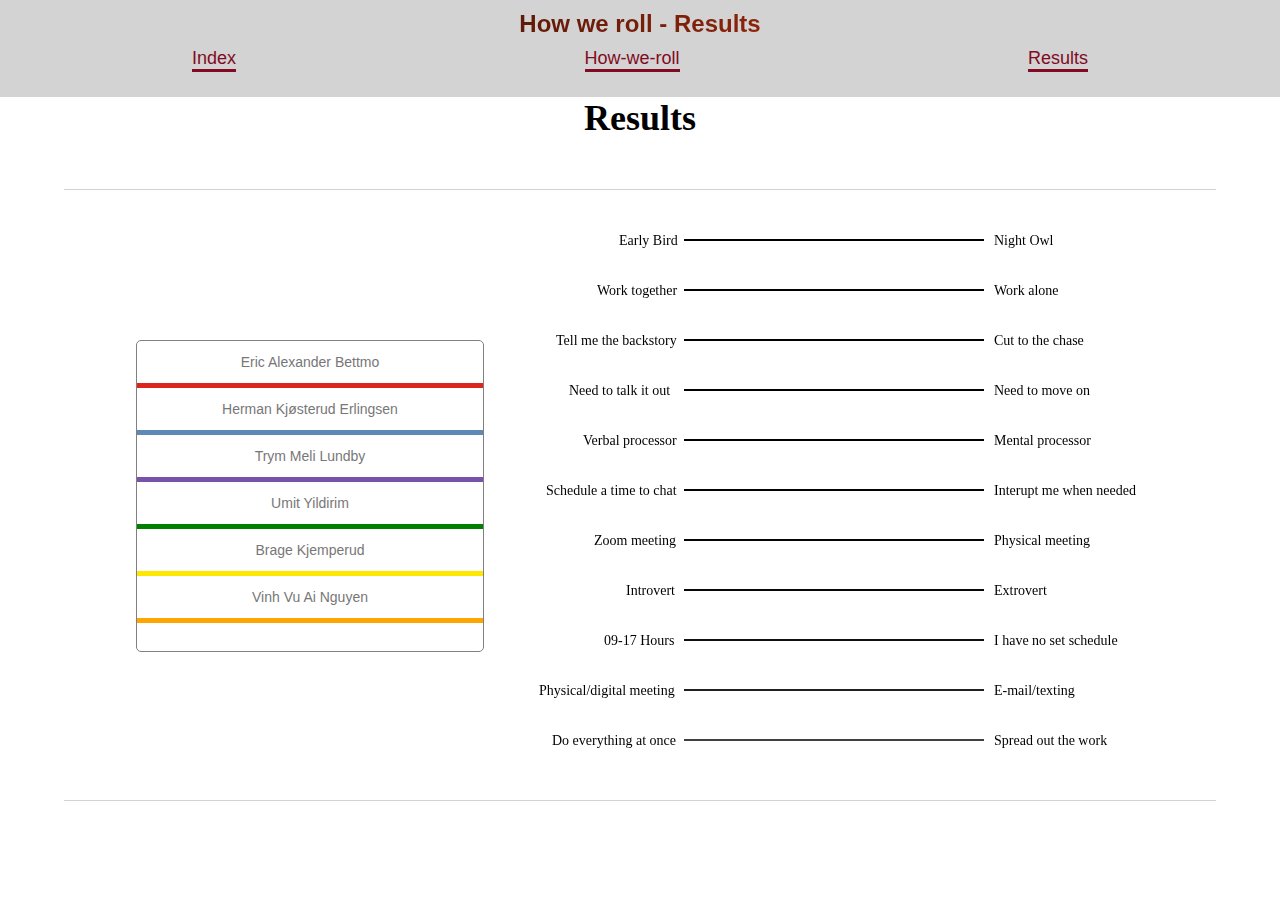
<file: How-we-roll-Results.html>
<!DOCTYPE html>
<html lang="en">
<head>
    <meta charset="UTF-8">
    <meta http-equiv="X-UA-Compatible" content="IE=edge">
    <meta name="viewport" content="width=device-width, initial-scale=1.0">
    <title>Results</title>
    <link rel="stylesheet" href="style.css">
    <style>
        /* Lager boksen rundt brukerne, samt fargede understreker */
        #brukere{
            margin-top: 30px;
            border: solid 1px gray;
            border-radius: 5px;
            width: 30%;
            text-align: center;
            min-width: 250px;
            height: 310px;
            margin-top: 120px;
        }
        #red{
            border-bottom: solid 5px #DB261D;
        }
        #blue{
            border-bottom: solid 5px #5E89B6;
        }
        #purple{
            border-bottom: solid 5px #7851A9;
        }
        #green{
            border-bottom: solid 5px #008000;
        }
        #yellow{
            border-bottom: solid 5px #FFE800;
        }
        #orange{
            border-bottom: solid 5px #FFA500;
        }

        /* Boksen rundt brukerboksen og canvas-elementet */
        #innhold2{
            display: flex;
            flex-direction: row;
            justify-content: center;
            gap: 30px;
            margin: auto;
            width: 90%;
            border-top: solid 1px lightgray;
            border-bottom: solid 1px lightgray;
            margin-top: 50px;
            padding-top: 30px;
            padding-bottom: 30px;
            margin-bottom: 80px;
        }
        h1{
            text-align: center;
            font-family: "Comic Sans MS", "Comic Sans";
        }
    </style>
</head>
<body>
    <!-- Navigasjonsbar -->
    <div class="nav">
        <h4>How we roll - Results</h4>
        <div class="navA">
            <a href="./Index.html">Index</a>
            <a href="./How-we-roll.html">How-we-roll</a>
            <a href="./How-we-roll-Results.html">Results</a>
        </div>
    </div>
    <h1>Results</h1>

    <!-- Div med alle brukerne -->
    <div id="innhold2">
        <div id="brukere">
            <p id="red">Eric Alexander Bettmo</p>
            <p id="blue">Herman Kjøsterud Erlingsen</p>
            <p id="purple">Trym Meli Lundby</p>
            <p id="green">Umit Yildirim</p>
            <p id="yellow">Brage Kjemperud</p>
            <p id="orange">Vinh Vu Ai Nguyen</p>
        </div>

        <!-- Canvas hvor resultatet blir tegnet opp med JS -->
        <canvas id="formsResults" height="550" width="630"></canvas>
    </div>

    <script>

        // Kobler canvas-elementet i HTML til Script
        let canvas = document.getElementById('formsResults');
        let ctx = canvas.getContext('2d');

        // Tegner opp teksten:
        // venstre side:
        ctx.font = '14px serif';
        ctx.fillText('Early Bird', 105, 25)
        ctx.fillText('Work together', 83, 75)
        ctx.fillText('Tell me the backstory', 42, 125)
        ctx.fillText('Need to talk it out', 55, 175)
        ctx.fillText('Verbal processor', 69, 225)
        ctx.fillText('Schedule a time to chat', 32, 275)
        ctx.fillText('Zoom meeting', 80, 325)
        ctx.fillText('Introvert', 112, 375)
        ctx.fillText('09-17 Hours', 90, 425)
        ctx.fillText('Physical/digital meeting', 25, 475)
        ctx.fillText('Do everything at once', 38, 525)
        
        // høyre side
        ctx.fillText('Night Owl', 480, 25)
        ctx.fillText('Work alone', 480, 75)
        ctx.fillText('Cut to the chase', 480, 125)
        ctx.fillText('Need to move on', 480, 175)
        ctx.fillText('Mental processor', 480, 225)
        ctx.fillText('Interupt me when needed', 480, 275)
        ctx.fillText('Physical meeting', 480, 325)
        ctx.fillText('Extrovert', 480, 375)
        ctx.fillText('I have no set schedule', 480, 425)
        ctx.fillText('E-mail/texting', 480, 475)
        ctx.fillText('Spread out the work', 480, 525)

        // Tegner linjene mellom teksten:
        ctx.beginPath(); // Linje til spørsmål 1
        ctx.moveTo(170, 20);
        ctx.lineTo(470, 20);

        ctx.moveTo(170, 70); // Linje til spørsmål 2
        ctx.lineTo(470, 70);
        ctx.stroke();

        ctx.moveTo(170, 120); // Linje til spørsmål 3
        ctx.lineTo(470, 120);
        ctx.stroke();
        
        ctx.moveTo(170, 170); // Linje til spørsmål 4
        ctx.lineTo(470, 170);
        ctx.stroke();

        ctx.moveTo(170, 220); // Linje til spørsmål 5
        ctx.lineTo(470, 220);
        ctx.stroke();

        ctx.moveTo(170, 270); // Linje til spørsmål 6
        ctx.lineTo(470, 270);
        ctx.stroke();

        ctx.moveTo(170, 320); // Linje til spørsmål 7
        ctx.lineTo(470, 320);
        ctx.stroke();

        ctx.moveTo(170, 370); // Linje til spørsmål 8
        ctx.lineTo(470, 370);
        ctx.stroke();

        ctx.moveTo(170, 420); // Linje til spørsmål 9
        ctx.lineTo(470, 420);
        ctx.stroke();

        ctx.moveTo(170, 470); // Linje til spørsmål 10
        ctx.lineTo(470, 470);
        ctx.stroke();

        ctx.moveTo(170, 520); // Linje til spørsmål 11
        ctx.lineTo(470, 520);
        ctx.stroke();
        ctx.stroke(); // "Dobbel-stroker" for å få den nederste linjen til å gå fra grå til svart


        // Definerer fargekodene til gruppemedlemmene:
        let fEric = "#DB261D";
        let fHerman = "#5E89B6";
        let fTrym = "#7851A9";
        let fUmit = "#008000";
        let fBrage = "#FFE800";
        let fVinh = "#FFA500";
        

        // Tegner inn resultatet til Eric: -----------------------------------------------------------------------------
        let ericData = "https://bacit.info/hwr/20221111120025-b4beb76eb07b08e72a7591e499e8cb4f.json";
        fetch(ericData, {cache: 'no-cache'})
            .then(response => response.json())
            .then(data => {
            
            // funksjon som tegner prikk:
            const tegnPrikk = (X, Y,  R, fEric) => {
                ctx.beginPath();
                ctx.arc(X, Y, R, 0, 2*Math.PI, false);
                ctx.fillStyle = `${fEric}`; // Henter fargen til personen
                ctx.fill();
                ctx.lineWidth = 1;
                ctx.strokeStyle = "black";
                ctx.stroke();
            }
            //radius på prikken:
            var R = 5;

            // prikk 1
            var X = 165 + parseInt(data.bird, 30);
            var Y = 20;
            tegnPrikk(X, Y,  R, fEric);
             
            // prikk 2
            var X = 170 + parseInt(data.cora, 30);
            var Y = 70;
            tegnPrikk(X, Y,  R, fEric);
             
            // prikk 3
            var X = 170 + parseInt(data.story, 30);
            var Y = 120;
            tegnPrikk(X, Y,  R, fEric);
             
            // prikk 4
            var X = 170 + parseInt(data.talking, 30);
            var Y = 170;
            tegnPrikk(X, Y,  R, fEric);
             
            // prikk 5
            var X = 170 + parseInt(data.proc, 30);
            var Y = 220;
            tegnPrikk(X, Y,  R, fEric);
             
            // prikk 6
            var X = 170 + parseInt(data.tic, 30);
            var Y = 270;
            tegnPrikk(X, Y,  R, fEric);
             
            // prikk 7
            var X = 170 + parseInt(data.talk, 30);
            var Y = 320;
            tegnPrikk(X, Y,  R, fEric);
             
            // prikk 8
            var X = 170 + parseInt(data.intExt, 30);
            var Y = 370;
            tegnPrikk(X, Y,  R, fEric);
             
            // prikk 9
            var X = 168 + parseInt(data.tid, 30);
            var Y = 420;
            tegnPrikk(X, Y,  R, fEric);
             
            // prikk 10
            var X = 170 + parseInt(data.text, 30);
            var Y = 470;
            tegnPrikk(X, Y,  R, fEric);
             
            // prikk 11
            var X = 174 + parseInt(data.sit, 30);
            var Y = 520;
            tegnPrikk(X, Y,  R, fEric);

        });


        // Tegner inn resultatet til Herman: ----------------------------------------------------------
        let hermanData = "https://bacit.info/hwr/20221111102915-fc7053921b25e2732926472d72ee7f01.json";
        fetch(hermanData, {cache: 'no-cache'})
            .then(response => response.json())
            .then(data => {

            // funksjon som tegner prikk:
            const tegnPrikk = (X, Y,  R, fHerman) => {
                ctx.beginPath();
                ctx.arc(X, Y, R, 0, 2*Math.PI, false);
                ctx.fillStyle = `${fHerman}`; // Henter fargen til personen
                ctx.fill();
                ctx.lineWidth = 1;
                ctx.strokeStyle = "black";
                ctx.stroke();
            }
            //radius på prikken:
            var R = 5;

            // prikk 1
            var X = 170 + parseInt(data.bird, 30);
            var Y = 20;
            tegnPrikk(X, Y,  R, fHerman);
             
            // prikk 2
            var X = 170 + parseInt(data.cora, 30);
            var Y = 70;
            tegnPrikk(X, Y,  R, fHerman);
             
            // prikk 3
            var X = 170 + parseInt(data.story, 30);
            var Y = 120;
            tegnPrikk(X, Y,  R, fHerman);
             
            // prikk 4
            var X = 170 + parseInt(data.talking, 30);
            var Y = 170;
            tegnPrikk(X, Y,  R, fHerman);
             
            // prikk 5
            var X = 170 + parseInt(data.proc, 30);
            var Y = 220;
            tegnPrikk(X, Y,  R, fHerman);
             
            // prikk 6
            var X = 170 + parseInt(data.tic, 30);
            var Y = 270;
            tegnPrikk(X, Y,  R, fHerman);
             
            // prikk 7
            var X = 170 + parseInt(data.talk, 30);
            var Y = 320;
            tegnPrikk(X, Y,  R, fHerman);
             
            // prikk 8
            var X = 170 + parseInt(data.intExt, 30);
            var Y = 370;
            tegnPrikk(X, Y,  R, fHerman);
             
            // prikk 9
            var X = 170 + parseInt(data.tid, 30);
            var Y = 420;
            tegnPrikk(X, Y,  R, fHerman);
             
            // prikk 10
            var X = 170 + parseInt(data.text, 30);
            var Y = 470;
            tegnPrikk(X, Y,  R, fHerman);
             
            // prikk 11
            var X = 170 + parseInt(data.sit, 30);
            var Y = 520;
            tegnPrikk(X, Y,  R, fHerman);

        });


        // Tegner inn resultatet til Trym: ---------------------------------------------------
        let trymData = "https://bacit.info/hwr/20221111103121-83849619335ac9c81cf266d02899120f.json";
        fetch(trymData, {cache: 'no-cache'})
            .then(response => response.json())
            .then(data => {

            // funksjon som tegner prikk:
            const tegnPrikk = (X, Y,  R, fTrym) => {
                ctx.beginPath();
                ctx.arc(X, Y, R, 0, 2*Math.PI, false);
                ctx.fillStyle = `${fTrym}`; // Henter fargen til personen
                ctx.fill();
                ctx.lineWidth = 1;
                ctx.strokeStyle = "black";
                ctx.stroke();
            }
            //radius på prikken:
            var R = 5;

            // prikk 1
            var X = 167 + parseInt(data.bird, 30);
            var Y = 20;
            tegnPrikk(X, Y,  R, fTrym);
             
            // prikk 2
            var X = 170 + parseInt(data.cora, 30);
            var Y = 70;
            tegnPrikk(X, Y,  R, fTrym);
             
            // prikk 3
            var X = 172 + parseInt(data.story, 30);
            var Y = 120;
            tegnPrikk(X, Y,  R, fTrym);
             
            // prikk 4
            var X = 170 + parseInt(data.talking, 30);
            var Y = 170;
            tegnPrikk(X, Y,  R, fTrym);
             
            // prikk 5
            var X = 170 + parseInt(data.proc, 30);
            var Y = 220;
            tegnPrikk(X, Y,  R, fTrym);
             
            // prikk 6
            var X = 170 + parseInt(data.tic, 30);
            var Y = 270;
            tegnPrikk(X, Y,  R, fTrym);
             
            // prikk 7
            var X = 170 + parseInt(data.talk, 30);
            var Y = 320;
            tegnPrikk(X, Y,  R, fTrym);
             
            // prikk 8
            var X = 170 + parseInt(data.intExt, 30);
            var Y = 370;
            tegnPrikk(X, Y,  R, fTrym);
             
            // prikk 9
            var X = 170 + parseInt(data.tid, 30);
            var Y = 420;
            tegnPrikk(X, Y,  R, fTrym);
             
            // prikk 10
            var X = 170 + parseInt(data.text, 30);
            var Y = 470;
            tegnPrikk(X, Y,  R, fTrym);
             
            // prikk 11
            var X = 170 + parseInt(data.sit, 30);
            var Y = 520;
            tegnPrikk(X, Y,  R, fTrym);

        });


        // Tegner inn resultatet til Ümit: ---------------------------------------------------------
        let umitData = "https://bacit.info/hwr/20221111131410-6b8e644aef1babc68d3b974128ff9c9d.json";
        fetch(umitData, {cache: 'no-cache'})
            .then(response => response.json())
            .then(data => {

            // funksjon som tegner prikk:
            const tegnPrikk = (X, Y,  R, fUmit) => {
                ctx.beginPath();
                ctx.arc(X, Y, R, 0, 2*Math.PI, false);
                ctx.fillStyle = `${fUmit}`; // Henter fargen til personen
                ctx.fill();
                ctx.lineWidth = 1;
                ctx.strokeStyle = "black";
                ctx.stroke();
            }
            //radius på prikken:
            var R = 5;
            
            // prikk 1
            var X = 170 + parseInt(data.bird, 30);
            var Y = 20;
            tegnPrikk(X, Y,  R, fUmit);
             
            // prikk 2
            var X = 170 + parseInt(data.cora, 30);
            var Y = 70;
            tegnPrikk(X, Y,  R, fUmit);
             
            // prikk 3
            var X = 170 + parseInt(data.story, 30);
            var Y = 120;
            tegnPrikk(X, Y,  R, fUmit);
             
            // prikk 4
            var X = 170 + parseInt(data.talking, 30);
            var Y = 170;
            tegnPrikk(X, Y,  R, fUmit);
             
            // prikk 5
            var X = 170 + parseInt(data.proc, 30);
            var Y = 220;
            tegnPrikk(X, Y,  R, fUmit);
             
            // prikk 6
            var X = 170 + parseInt(data.tic, 30);
            var Y = 270;
            tegnPrikk(X, Y,  R, fUmit);
             
            // prikk 7
            var X = 173 + parseInt(data.talk, 30);
            var Y = 320;
            tegnPrikk(X, Y,  R, fUmit);
             
            // prikk 8
            var X = 170 + parseInt(data.intExt, 30);
            var Y = 370;
            tegnPrikk(X, Y,  R, fUmit);
             
            // prikk 9
            var X = 170 + parseInt(data.tid, 30);
            var Y = 420;
            tegnPrikk(X, Y,  R, fUmit);
             
            // prikk 10
            var X = 170 + parseInt(data.text, 30);
            var Y = 470;
            tegnPrikk(X, Y,  R, fUmit);
             
            // prikk 11
            var X = 170 + parseInt(data.sit, 30);
            var Y = 520;
            tegnPrikk(X, Y,  R, fUmit);

        });


        // Tegner inn resultatet til Brage: ---------------------------------------------------------
        let brageData = "https://bacit.info/hwr/20221111131416-d8d0134973e5b4982e70615a868a138c.json";
        fetch(brageData, {cache: 'no-cache'})
            .then(response => response.json())
            .then(data => {

            // funksjon som tegner prikk:
            const tegnPrikk = (X, Y,  R, fBrage) => {
                ctx.beginPath();
                ctx.arc(X, Y, R, 0, 2*Math.PI, false);
                ctx.fillStyle = `${fBrage}`; // Henter fargen til personen
                ctx.fill();
                ctx.lineWidth = 1;
                ctx.strokeStyle = "black";
                ctx.stroke();
            }
            //radius på prikken:
            var R = 5;

            // prikk 1
            var X = 172 + parseInt(data.bird, 30);
            var Y = 20;
            tegnPrikk(X, Y,  R, fBrage);
             
            // prikk 2
            var X = 170 + parseInt(data.cora, 30);
            var Y = 70;
            tegnPrikk(X, Y,  R, fBrage);
             
            // prikk 3
            var X = 170 + parseInt(data.story, 30);
            var Y = 120;
            tegnPrikk(X, Y,  R, fBrage);
             
            // prikk 4
            var X = 170 + parseInt(data.talking, 30);
            var Y = 170;
            tegnPrikk(X, Y,  R, fBrage);
             
            // prikk 5
            var X = 170 + parseInt(data.proc, 30);
            var Y = 220;
            tegnPrikk(X, Y,  R, fBrage);
             
            // prikk 6
            var X = 170 + parseInt(data.tic, 30);
            var Y = 270;
            tegnPrikk(X, Y,  R, fBrage);
             
            // prikk 7
            var X = 165 + parseInt(data.talk, 30);
            var Y = 320;
            tegnPrikk(X, Y,  R, fBrage);
             
            // prikk 8
            var X = 170 + parseInt(data.intExt, 30);
            var Y = 370;
            tegnPrikk(X, Y,  R, fBrage);
             
            // prikk 9
            var X = 165 + parseInt(data.tid, 30);
            var Y = 420;
            tegnPrikk(X, Y,  R, fBrage);
             
            // prikk 10
            var X = 170 + parseInt(data.text, 30);
            var Y = 470;
            tegnPrikk(X, Y,  R, fBrage);
             
            // prikk 11
            var X = 170 + parseInt(data.sit, 30);
            var Y = 520;
            tegnPrikk(X, Y,  R, fBrage);

        });


        // Tegner inn resultatet til Vinh: ----------------------------------------------------------
        let vinhData = "https://bacit.info/hwr/20221117112125-ed378f181866477e0d1a8cfd448a9e37.json";
        fetch(vinhData, {cache: 'no-cache'})
            .then(response => response.json())
            .then(data => {

            // funksjon som tegner prikk:
            const tegnPrikk = (X, Y,  R, fVinh) => {
                ctx.beginPath();
                ctx.arc(X, Y, R, 0, 2*Math.PI, false);
                ctx.fillStyle = `${fVinh}`; // Henter fargen til personen
                ctx.fill();
                ctx.lineWidth = 1;
                ctx.strokeStyle = "black";
                ctx.stroke();
            }
            //radius på prikken:
            var R = 5;

            // prikk 1
            var X = 170 + parseInt(data.bird, 30);
            var Y = 20;
            tegnPrikk(X, Y,  R, fVinh);
             
            // prikk 2
            var X = 170 + parseInt(data.cora, 30);
            var Y = 70;
            tegnPrikk(X, Y,  R, fVinh);
             
            // prikk 3
            var X = 170 + parseInt(data.story, 30);
            var Y = 120;
            tegnPrikk(X, Y,  R, fVinh);
             
            // prikk 4
            var X = 170 + parseInt(data.talking, 30);
            var Y = 170;
            tegnPrikk(X, Y,  R, fVinh);
             
            // prikk 5
            var X = 170 + parseInt(data.proc, 30);
            var Y = 220;
            tegnPrikk(X, Y,  R, fVinh);
             
            // prikk 6
            var X = 170 + parseInt(data.tic, 30);
            var Y = 270;
            tegnPrikk(X, Y,  R, fVinh);
             
            // prikk 7
            var X = 168 + parseInt(data.talk, 30);
            var Y = 320;
            tegnPrikk(X, Y,  R, fVinh);
             
            // prikk 8
            var X = 172 + parseInt(data.intExt, 30);
            var Y = 370;
            tegnPrikk(X, Y,  R, fVinh);
             
            // prikk 9
            var X = 170 + parseInt(data.tid, 30);
            var Y = 420;
            tegnPrikk(X, Y,  R, fVinh);
             
            // prikk 10
            var X = 169 + parseInt(data.text, 30);
            var Y = 470;
            tegnPrikk(X, Y,  R, fVinh);
             
            // prikk 11
            var X = 170 + parseInt(data.sit, 30);
            var Y = 520;
            tegnPrikk(X, Y,  R, fVinh);

        });

    </script>
</body>
</html>
</file>
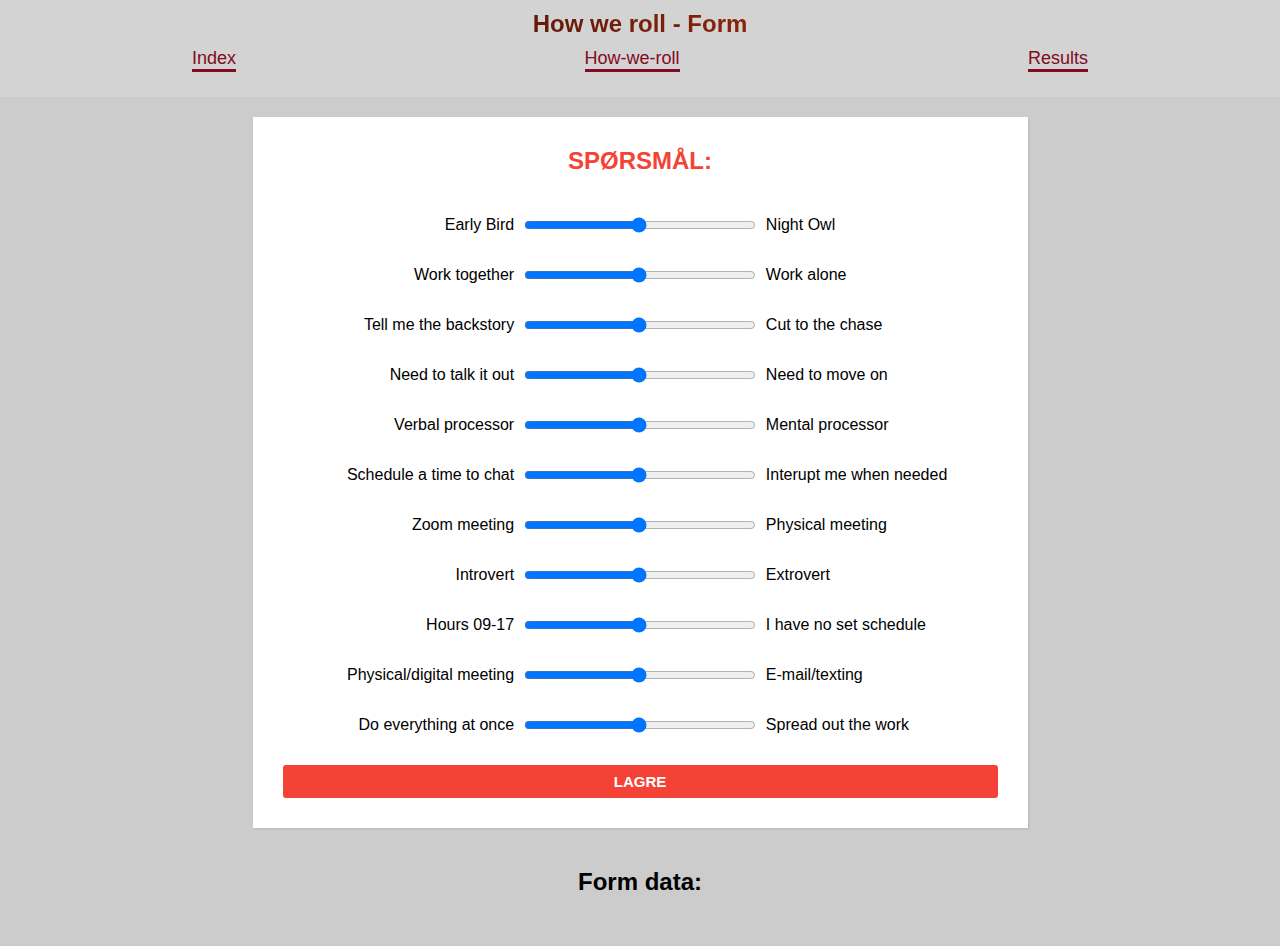
<file: How-we-roll.html>
<!DOCTYPE html>
<html lang="en">
<head>
    <meta charset="UTF-8">
    <meta http-equiv="X-UA-Compatible" content="IE=edge">
    <meta name="viewport" content="width=device-width, initial-scale=1.0">
    <title>HWR</title>
    <link rel="stylesheet" href="style.css">
</head>
<body>
    <!-- Navigasjonsbar -->
    <body id="page2"></body>
    <div class="nav">
        <h4>How we roll - Form</h4>
        <div class="navA">
            <a href="./Index.html">Index</a>
            <a href="./How-we-roll.html">How-we-roll</a>
            <a href="./How-we-roll-Results.html">Results</a>
        </div>
    </div>

    <!-- Div med forms med alle spørsmålene -->
    <div id="spmlDiv">
        <form>
            <h4>Spørsmål:</h4>
            <section> <!-- Spørsmål fra oppgaveteksten-->
                <label for="bird">Early Bird</label>
                <input type="range" name="bird" id="inpBird" min="1" max="100" step="1" value="50">
                <label for="bird">Night Owl</label>
            </section>
            <section> <!-- Spørsmål fra oppgaveteksten-->
                <label for="cora">Work together</label>
                <input type="range" name="cora" id="inpCora" min="1" max="100" step="1" value="50">
                <label for="cora">Work alone</label>
            </section>
            <section> <!-- Spørsmål fra oppgaveteksten-->
                <label for="story">Tell me the backstory</label>
                <input type="range" name="story" id="inpStory" min="1" max="100" step="1" value="50">
                <label for="story">Cut to the chase</label>
            </section>
            <section> <!-- Spørsmål fra oppgaveteksten-->
                <label for="talking">Need to talk it out</label>
                <input type="range" name="talking" id="inpTalking" min="1" max="100" step="1" value="50">
                <label for="talking">Need to move on</label>
            </section>
            <section> <!-- Spørsmål fra oppgaveteksten-->
                <label for="proc">Verbal processor</label>
                <input type="range" name="proc" id="inpProc" min="1" max="100" step="1" value="50">
                <label for="proc">Mental processor</label>
            </section>
            <section> <!-- Spørsmål fra oppgaveteksten-->
                <label for="tic">Schedule a time to chat</label>
                <input type="range" name="tic" id="inpTic" min="1" max="100" step="1" value="50">
                <label for="tic">Interupt me when needed</label>
            </section>
            <section> <!-- Egenvalgt spørsmåteksten-->
                <label for="talk">Zoom meeting</label>
                <input type="range" name="talk" id="inpTalk" min="1" max="100" step="1" value="50">
                <label for="talk">Physical meeting</label>
            </section>
            <section> <!-- Egenvalgt spørsmål -->
                <label for="intExt">Introvert</label>
                <input type="range" name="intExt" id="inpIntExt" min="1" max="100" step="1" value="50">
                <label for="intExt">Extrovert</label>
            </section>
            <section> <!-- Spørsmål fra oppgaveteksten-->
                <label for="tid">09-17 Hours</label>
                <input type="range" name="tid" id="inpTid" min="1" max="100" step="1" value="50">
                <label for="tid">I have no set schedule</label>
            </section>
            <section> <!-- Spørsmål fra oppgaveteksten-->
                <label for="text">Physical/digital meeting</label>
                <input type="range" name="text" id="inpText" min="1" max="100" step="1" value="50">
                <label for="text">E-mail/texting</label>
            </section>
            <section> <!-- Egenvalgt spørsmål -->
                <label for="sit">Do everything at once</label>
                <input type="range" name="sit" id="inpSit" min="1" max="100" step="1" value="50">
                <label for="sit">Spread out the work</label>
            </section>
            <button type="submit">Lagre</button>
        </form>
    </div>
    <!-- Div hvor arrayet med resultatet fra spørsmålsarket blir presentert -->
    <div> 
        <div class="results">
            <h2>Form data:</h2>
            <pre></pre> <!-- Her presenteres arrayet med resultater -->
        </div>
    </div>


    <script>
        // ---------------------------------- Referanser til HTML ---------------------------------------
        // Disse referansene brukes ikke i koden under, men kan evt brukes senere om man ønsker å utvide programmet
        const inpBird = document.querySelector('#inpBird');
        const inpCora = document.querySelector('#inpCora');
        const inpStory = document.querySelector('#inpStory');
        const inpTalking = document.querySelector('#inpTalking');
        const inpProc = document.querySelector('#inpProc');
        const inpTic = document.querySelector('#inpTic');
        const inpTalk = document.querySelector('#inpTalk');
        const inpIntExt = document.querySelector('#inpIntExt');
        const inpTid = document.querySelector('#inpTid');
        const inpText = document.querySelector('#inpText');
        const inpSit = document.querySelector('#inpSit');
        const results = document.querySelector('.results');


        // -------------------------- Fuksjon som henter og sender dataen fra input-feltene --------------------------
        // Fra Developer Mozilla (mdn), link på agenda i canvas:
        // Example POST method implementation:
        async function postData(url = '', data = {}) {
        // Default options are marked with *
        const response = await fetch(url, {
            method: 'POST', // *GET, POST, PUT, DELETE, etc.
            mode: 'cors', // no-cors, *cors, same-origin
            cache: 'no-cache', // *default, no-cache, reload, force-cache, only-if-cached
            credentials: 'same-origin', // include, *same-origin, omit
            headers: {
            'Content-Type': 'application/json'
            // 'Content-Type': 'application/x-www-form-urlencoded',
            },
            redirect: 'follow', // manual, *follow, error
            referrerPolicy: 'no-referrer', // no-referrer, *no-referrer-when-downgrade, origin, origin-when-cross-origin, same-origin, strict-origin, strict-origin-when-cross-origin, unsafe-url
            body: JSON.stringify(data) // body data type must match "Content-Type" header
        });
        return response.json(); // parses JSON response into native JavaScript objects
        }

        // Egne funksjoner, skrevet av fra Janis:
        function handleSubmit(event) {
            event.preventDefault();
            const data = new FormData(event.target);
            const formJSON = Object.fromEntries(data.entries()); // knytter en variabel til objektene som blir laget i arrayet
            const results = document.querySelector('.results pre'); // knytter en variabel til html-elementet hvor resultatet blir presentert
            postData('https://bacit.info/', formJSON) // sender dataen til databasen "bacit.info"
            .then(data => {
                results.innerText = JSON.stringify(data, null, 2);
            })
        }
        const form = document.querySelector('form'); // knytter en variabel til html-elementet form
        form.addEventListener('submit', handleSubmit); // kjører funksjonen "handleSubmit"
    </script>
</body>

</html>
</file>
<file: style.css>
body{
    margin: 0;
    padding: 0;
}
/* ------------------------------ Nav for how we roll ------------------------------ */
.nav{
    background-color: lightgray;
}
.nav h4{
    margin-top: 0;
    padding-top: 10px;
    padding-bottom: 10px;
    font-size: 24px;
    text-align: center;
    background-image: linear-gradient(to left, #e73a0e, #040405);
    color: transparent;
    background-clip: text;
    -webkit-background-clip: text;
}
.navA{
    display: flex;
    justify-content: space-between;
    flex-direction: row;
    padding-bottom: 25px;
    width: 70%;
    margin: auto;
}
.navA a{
    text-decoration: none;
    font-size: 18px;
    color: #810b22;
    border-bottom: 3px solid #810b22;
    font-family: 'Franklin Gothic Medium', 'Arial Narrow', Arial, sans-serif;
}

/* --------------------------------- Styling for How we roll HTML siden--------------------------------- */
section{
    padding: 1em 0 !important;
}
#spmlDiv{
    max-width: 715px;
    width: 100%;
    background: #fff;
    margin: 20px auto;
    padding: 30px;
    box-shadow: 1px 1px 2px rgba(0,0,0,0.1);
}
#spmlDiv form section{
    width: 100%;
    display: grid;
    grid-template-columns: repeat(3, 1fr);
    column-gap: 10px;
}
#spmlDiv form section :first-child {
    direction: rtl;
}
#spmlDiv h4{
    font-size: 24px;
    font-weight: 700;
    margin-bottom: 25px;
    color: #f44336;
    text-transform: uppercase;
    text-align: center;
}
#spmlDiv button{
    width: 100%;
    padding: 8px 10px;
    margin-top: 15px;
    font-size: 15px;
    border: 0;
    background: #f44336;
    color: #fff;
    cursor: pointer;
    border-radius: 3px;
    outline: none;
    text-transform: uppercase;
    font-weight: 700;
}
body#page2{
    background-color:#ccc;

}
.results{
    width: 70%;
    margin: auto;
    padding-top: 20px;
    padding-bottom: 50px;
    text-align: center;
}
.results pre{
    font-family: "Comic Sans MS", "Comic Sans"; /* Veldig nødvendig AS requested by Trym */
    background-color: white;
}

/* --------------------------------- Styling for Results HTML Siden --------------------------------- */
#innhold{
    margin: auto;
    width: 70%;
    border-top: solid 1px lightgray;
    border-bottom: solid 1px lightgray;
    margin-top: 50px;
    padding-bottom: 30px;
}
/* --------------------------------- Stling for Index HTML siden --------------------------------- */
*{
    margin: 0;
    padding: 0;
    font-family: 'Poppins', sans-serif;
}
.header{
    min-height: 100vh;
    max-width: 100%;
    background-image: linear-gradient(rgba(4,9,30,0.7),rgba(4,9,30,0.7)),url(images/University\ in\ Agder.jpeg);
    background-position: center;
    background-size: cover;
    position: relative;
    border-bottom: 3px solid #000000;
}
nav{
    display: flex;
    padding: 2% 6%;
    justify-content: space-between;
    align-items: center;

}
nav img{
    width: 150px;
}
.nav-links{
    flex: 1;
    text-align: right;
}
.nav-links ul li{
    list-style: none;
    display: inline-block;
    padding: 8px 12px;
    position: relative;
}
.nav-links ul li a{
    color: #fff;
    text-decoration: none;
    text-transform: uppercase;

}
.nav-links ul li::after{
    content: '';
    width: 0%;
    height: 2px;
    background: #f44336;
    display: block;
    margin: auto;
    transition: 0.5s;
    
}
.nav-links ul li:hover::after{
    width: 100%;
}
.text-box{
    width: 90%;
    color: #fff;
    position: absolute;
    top: 50%;
    left: 50%;
    transform: translate(-50%,-50%);
    text-align: center;
}
.text-box h1{
    font-size: 62px;
}
.text-box h2{
    font-size: 20px;
    margin: 10px 0 40px;
    color: #fff;
}
span{
    color: #f44336;
}
.hero-btn{
    display: inline-block;
    text-decoration: none;
    padding: 12px 34px;
    color: #fff;
    text-transform: uppercase;
    font-size: 13px;
    border: 1px solid #fff;
    background: transparent;
    position: relative;
    cursor: pointer;
}
.hero-btn:hover{
    background: #f44336;
    border: 1px solid #f44336;
    transition: 1s;
}


@media(max-width: 700px){
    .text-box h1{
        font-size: 25px;
    }
    .nav-links ul li{
        display: block;
    }
    .nav-links{
        position: absolute;
        background: #f44336;
        height: 100vh;
        width: 200px;
        top: 0;
        right: 0;
        text-align: left;
        z-index: 2;

    }
}

/* Assignments */
.Assignments{
    max-width: 80%;
    margin: auto;
    text-align: center;
    padding-top: 100px;
}
.Assignments h1{
    border-bottom: 1px solid #f44336;
}
h1{
    font-size: 36px;
    font-weight: 600;
}
p{
    font-size: 14px;
    color: #777;
    font-weight: 300;
    line-height: 22px;
    padding: 10px;
}
.row{
    margin-top: 5%;
    display: flex;
    justify-content: space-between;
}
.Assignments-col{
    flex-basis: 31%;
    background: #fff3f3;
    border-radius: 10px;
    margin-bottom: 5%;
    padding: 20px 12px;
    box-sizing: border-box;
    transition: 0.5s;

}
h3{
    text-align: center;
    font-weight: 600;
    margin: 10px 0;

}
.Assignments-col:hover{
    box-shadow: 0 0 20px 0px rgba(0,0,0,0.2);
}
@media(max-width: 700px){
    .row{
        flex-direction: column;
    }
    .Assignments-col{
        margin-bottom: 20px;
    }
}

/* Meet the Team */
.GroupCV{
    max-width: 80%;
    margin: auto;
    text-align: center;
    padding-top: 100px;
}
.GroupCV h1{
    text-align: center;
    font-size: 36px;
    font-weight: 600;
    padding-top: 100px;
    border-bottom: 1px solid #f44336;
}
.row2 {
    display: flex;
    flex-wrap: wrap;
    margin-top: 5%;
    text-align: center;
 }
.column {
    width: 350px;
    margin: auto;
    text-align: center;
    padding: 20px 12px;
    margin-bottom: 2%;
    justify-content: repeat(3, 1fr);
    box-sizing: border-box;
  }
.card {
    box-shadow: 0 0 2.4em rgba(25, 0, 58, 0.1);
    padding: 3.5em 1em;
    border-radius: 0.6em;
    color: #1f003b;
    cursor: pointer;
    transition: 0.3s;
    background-color: #ffffff;
    box-sizing: border-box;
}
.card .img-container {
    width: 8em;
    height: 8em;
    background-color: #f44336;
    padding: 0.5em;
    border-radius: 50%;
    margin: 0 auto 2em auto;
}
.card img {
    width: 100%;
    border-radius: 50%;
}
.card h3 {
    font-weight: 500;
}
.card p {
    font-weight: 300;
    text-transform: uppercase;
    margin: 0.5em 0 2em 0;
    letter-spacing: 2px;
}
.icons {
    width: 50%;
    min-width: 180px;
    margin: auto;
    display: flex;
    justify-content: space-between;
}
.card a {
    text-decoration: none;
    color: inherit;
    font-size: 1.4em;
}
.card:hover {
    background: linear-gradient(#f44336, #fff3f3);
    color: #ffffff;
    cursor: default;
}
.icons a i:hover{
    color: #f44336;
}
.card:hover .img-container {
    transform: scale(1.15);
}
@media screen and (min-width: 768px) {
    section {
      padding: 1em 7em;
    }
  }
@media screen and (min-width: 992px) {
    section {
      padding: 1em;
    }
    .card {
      padding: 5em 1em;
    }
    .column {
      flex: 0 0 33.33%;
      max-width: 33.33%;
      padding: 0 1em;
    }
}

#footer{
    max-width: 100%;
    height: 150px;
    background-color: #ec0030;
    display: flex;
    justify-content: center;
    box-shadow: 0 -4px 4px 0 rgba(0, 0, 0, 0.2), 0 4px 4px 0 rgba(0, 0, 0, 0.2);
    margin-bottom: 0;
    margin: 0 !important;
}
#footerFlex{
    display: flex;
    justify-content: space-between;
    width: 100%;
    color: #ffffff;
    font-size: 2em;
}
#footerFlex a{
    height: 150px;
}
#footerFlex a img{
    width: 200px;
}
#footerFlex div{
    padding-top: 45px;
    padding-right: 30px;
}

@media screen and (max-width: 500px) {
    #footerFlex{
        flex-direction: column;
        justify-content: center;
        align-items: center;
    }
    #footer{
        height: 300px;
    }
}
</file>
